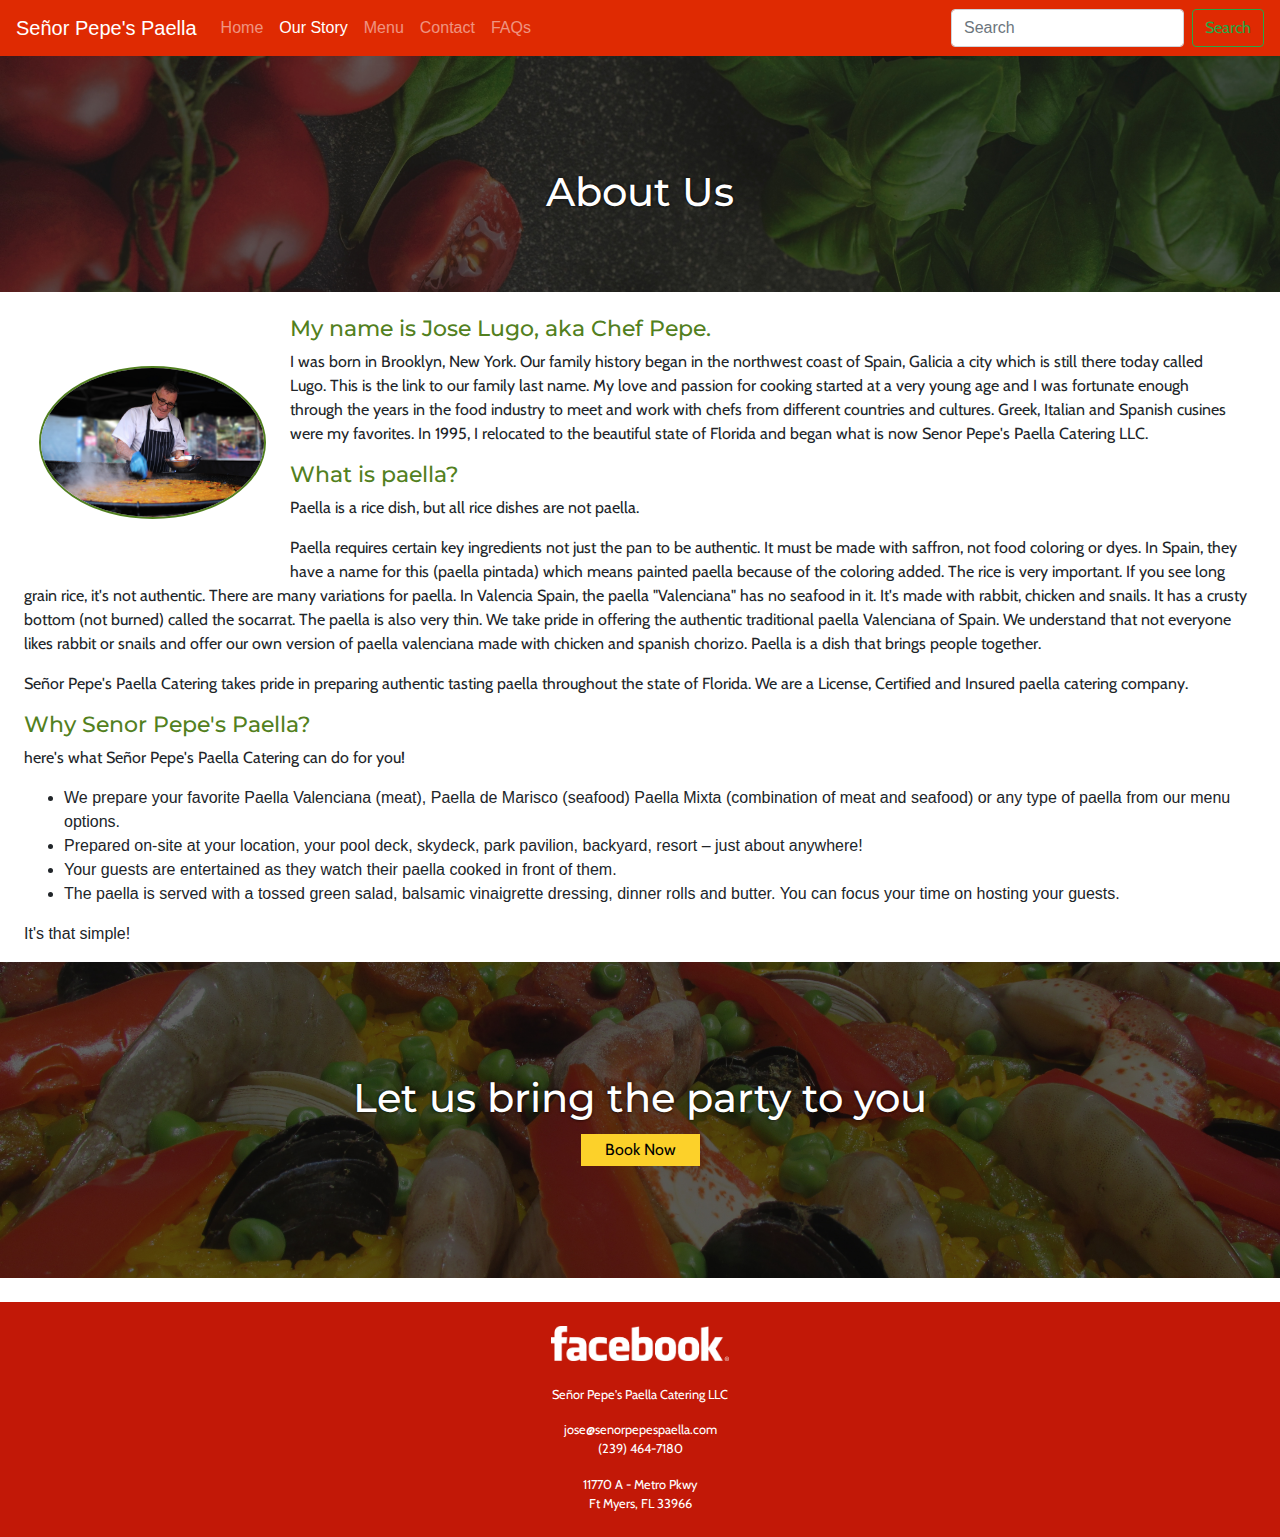
<file: about.html>
<!doctype html>
<html lang="en">
  <head>
    <meta charset="utf-8">
    <meta name="viewport" content="width=device-width, initial-scale=1, shrink-to-fit=no">

    <!-- BootStrap CSS-->
    <link rel="stylesheet" href="https://stackpath.bootstrapcdn.com/bootstrap/4.4.1/css/bootstrap.min.css" integrity="sha384-Vkoo8x4CGsO3+Hhxv8T/Q5PaXtkKtu6ug5TOeNV6gBiFeWPGFN9MuhOf23Q9Ifjh" crossorigin="anonymous">

    <link rel="stylesheet" href="css/main.css">
    <title>Señor Pepe's Paella Catering</title>
    <meta name="description" content="">
  </head>

  <body>
    <header>
      <!--navbar bootstrap-->
      <nav class="navbar navbar-expand-lg navbar-dark" style="background-color: #df2a02;">
        <a class="navbar-brand" href="index.html">Señor Pepe's Paella</a>
        <button class="navbar-toggler" type="button" data-toggle="collapse" data-target="#navbarSupportedContent"
          aria-controls="navbarSupportedContent" aria-expanded="false" aria-label="Toggle navigation">
          <span class="navbar-toggler-icon"></span>
        </button>
        <div class="collapse navbar-collapse" id="navbarSupportedContent">
          <ul class="navbar-nav mr-auto">
            <li class="nav-item">
              <a class="nav-link" href="index.html">Home <span class="sr-only">(current)</span></a>
            </li>
            <li class="nav-item active">
              <a class="nav-link" href="about.html">Our Story</a>
            </li>
            <li class="nav-item">
              <a class="nav-link" href="menu.html">Menu</a>
            </li>
            <li class="nav-item">
              <a class="nav-link" href="bookNow.html">Contact</a>
            </li>
            <li class="nav-item">
              <a class="nav-link" href="faq.html">FAQs</a>
            </li>
          </ul>
          <form class="form-inline my-2 my-lg-0">
            <input class="form-control mr-sm-2" type="search" placeholder="Search" aria-label="Search">
            <button class="btn btn-outline-success my-2 my-sm-0" type="submit">Search</button>
          </form>
        </div>
      </nav>
    </header>

          <!--Bootstrap jumbotron for page-wide image and button-->
          <div class="jumbotron container-fluid mb-4" style="background-image: url(images/about-us-header.jpg); background-size: cover; background-position: center; border-radius: 0; background-repeat: no-repeat;">
            <h1 class="text-center align-middle pt-5 pb-1">About Us</h1>
          </div>

          <section class="container-fluid about-jose">
            <div class="column-side px-4">
              <img src="images/chef-photo.jpg" title="Chef Pepe" alt="Chef Pepe cooking paella">
          </div>
          <div class="px-4">
            <h2 >My name is Jose Lugo, aka Chef Pepe.</h2>
            <p>I was born in Brooklyn, New York.  Our family history began in the northwest coast of Spain, Galicia a city which is still there today called Lugo. This is the link to our family last name. My love and passion for cooking started at a very young age and I was fortunate enough through the years in the food industry to meet and work with chefs from different countries and cultures. Greek, Italian and Spanish cusines were my favorites. In 1995, I relocated to the beautiful state of Florida and began what is now Senor Pepe's Paella Catering LLC.</p>
          </div>
          </section>

          <section class="about-what px-4">
            <h2>What is paella?</h2>
            <p>Paella is a rice dish, but all rice dishes are not paella.</p>
            <p>Paella requires certain key ingredients not just the pan to be authentic. It must be made with saffron, not food coloring or dyes. In Spain, they have a name for this (paella pintada) which means painted paella because of the coloring added. The rice is very important. If you see long grain rice, it's not authentic.  There are many variations for paella. In Valencia Spain, the paella "Valenciana" has no seafood in it. It's made with rabbit, chicken and snails. It has a crusty bottom (not burned) called the socarrat. The paella is also very thin. We take pride in offering the authentic traditional paella Valenciana of Spain. We understand that not everyone likes rabbit or snails and offer our own version of paella valenciana made with chicken and spanish chorizo.  Paella is a dish that brings people together.</p>
             <p>Señor Pepe's Paella Catering takes pride in preparing authentic tasting paella throughout the state of Florida. We are a License, Certified and Insured paella catering company.</p> 
          </section>

          <section class="about-why px-4">
            <h2>Why Senor Pepe's Paella?</h2>
            <p>here's what Señor Pepe's Paella Catering can do for you!
            <ul>
              <li>We prepare your favorite Paella Valenciana (meat), Paella de Marisco (seafood) Paella Mixta (combination of meat and seafood) or any type of paella from our menu options.</li>
              <li>Prepared on-site at your location, your pool deck, skydeck, park pavilion, backyard, resort – just about anywhere!</li>
              <li>Your guests are entertained as they watch their paella cooked in front of them.</li>
              <li>The paella is served with a tossed green salad, balsamic vinaigrette dressing,  dinner rolls and butter.  You can focus your time on hosting your guests.</li>
            </ul>
            It's that simple!</p>
          </section>

          <div class="jumbotron container-fluid mb-4" style="background-image: url(images/about-us-bottom-image.jpg); background-size: cover; background-position: center; border-radius: 0; background-repeat: no-repeat;">
            <h1 class="text-center align-middle pt-5 pb-1">Let us bring the party to you</h1>
            <button class="d-block mx-auto mb-5 px-4 py-1"><a href="bookNow.html">Book Now</a></button>
          </div>
    

          <footer class="container-fluid mb-0 mx-auto">
            <a href="https://www.facebook.com/SenorPepesPaella/" alt="Señor Pepe's Paella Catering on Facebook"><img src="images/facebook-logo.png" class="facebook-logo d-block col-6 col-sm-4 col-md-3 col-lg-2 pt-4 mx-auto" alt="Señor Pepe's Paella Catering on Facebook" title="Señor Pepe's Paella Catering on Facebook" /></a>
            <p class="text-center pt-4">Señor Pepe's Paella Catering LLC</h3>
            <p class="text-center mb-0"><a href="mailto:jose@senorpepespaella.com" alt="Email">jose@senorpepespaella.com</a></p>
            <p class="text-center"><a href="tel:-239-464-7180" alt="Phone Number">(239) 464-7180</a></p>
            <p class="text-center mb-0">11770 A - Metro Pkwy</p>
            <p class="text-center pb-4 mb-0">Ft Myers, FL 33966</p>
          </footer>
    

      <!-- BootStrap Code-->
    <script src="https://code.jquery.com/jquery-3.4.1.slim.min.js" integrity="sha384-J6qa4849blE2+poT4WnyKhv5vZF5SrPo0iEjwBvKU7imGFAV0wwj1yYfoRSJoZ+n" crossorigin="anonymous"></script>
    <script src="https://cdn.jsdelivr.net/npm/popper.js@1.16.0/dist/umd/popper.min.js" integrity="sha384-Q6E9RHvbIyZFJoft+2mJbHaEWldlvI9IOYy5n3zV9zzTtmI3UksdQRVvoxMfooAo" crossorigin="anonymous"></script>
    <script src="https://stackpath.bootstrapcdn.com/bootstrap/4.4.1/js/bootstrap.min.js" integrity="sha384-wfSDF2E50Y2D1uUdj0O3uMBJnjuUD4Ih7YwaYd1iqfktj0Uod8GCExl3Og8ifwB6" crossorigin="anonymous"></script>
  </body>
</html>
</file>
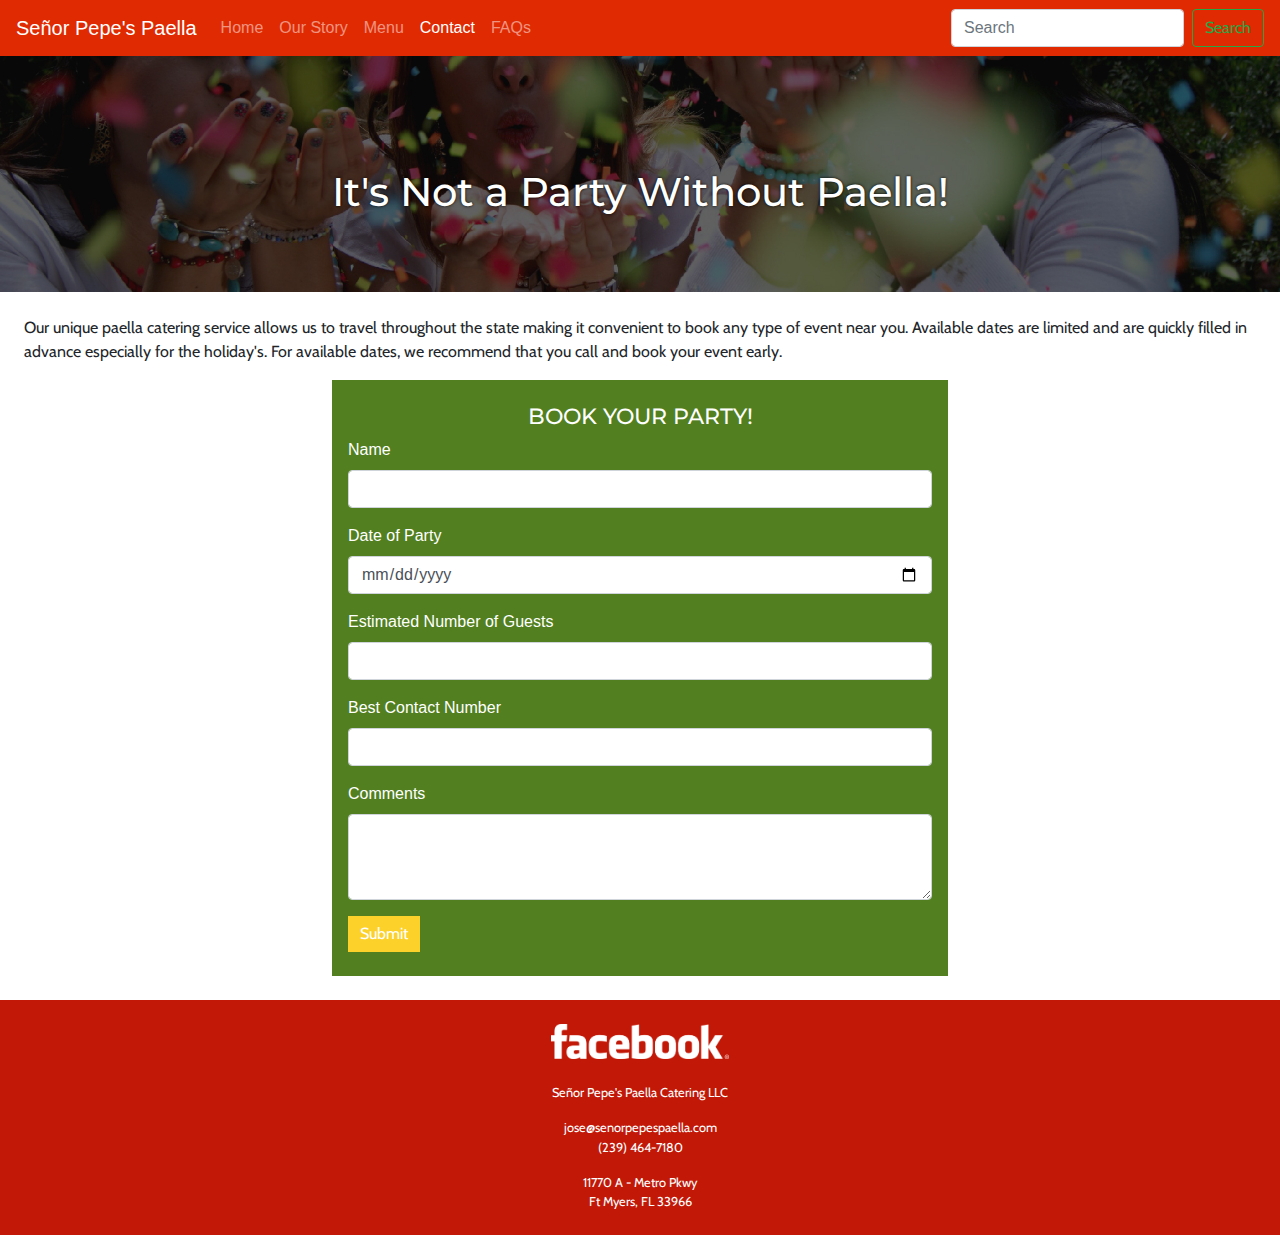
<file: bookNow.html>
<!doctype html>
<html lang="en">
  <head>
    <meta charset="utf-8">
    <meta name="viewport" content="width=device-width, initial-scale=1, shrink-to-fit=no">

    <!-- BootStrap CSS-->
    <link rel="stylesheet" href="https://stackpath.bootstrapcdn.com/bootstrap/4.4.1/css/bootstrap.min.css" integrity="sha384-Vkoo8x4CGsO3+Hhxv8T/Q5PaXtkKtu6ug5TOeNV6gBiFeWPGFN9MuhOf23Q9Ifjh" crossorigin="anonymous">

    <link rel="stylesheet" href="css/main.css">
    <title>Señor Pepe's Paella Catering</title>
    <meta name="description" content="">
  </head>

  <body>
      <header>
        <!--navbar bootstrap-->
        <nav class="navbar navbar-expand-lg navbar-dark" style="background-color: #df2a02;">
          <a class="navbar-brand" href="index.html">Señor Pepe's Paella</a>
          <button class="navbar-toggler" type="button" data-toggle="collapse" data-target="#navbarSupportedContent"
            aria-controls="navbarSupportedContent" aria-expanded="false" aria-label="Toggle navigation">
            <span class="navbar-toggler-icon"></span>
          </button>
          <div class="collapse navbar-collapse" id="navbarSupportedContent">
            <ul class="navbar-nav mr-auto">
              <li class="nav-item">
                <a class="nav-link" href="index.html">Home <span class="sr-only">(current)</span></a>
              </li>
              <li class="nav-item">
                <a class="nav-link" href="about.html">Our Story</a>
              </li>
              <li class="nav-item">
                <a class="nav-link" href="menu.html">Menu</a>
              </li>
              <li class="nav-item active">
                <a class="nav-link" href="bookNow.html">Contact</a>
              </li>
              <li class="nav-item">
                <a class="nav-link" href="faq.html">FAQs</a>
              </li>
            </ul>
            <form class="form-inline my-2 my-lg-0">
              <input class="form-control mr-sm-2" type="search" placeholder="Search" aria-label="Search">
              <button class="btn btn-outline-success my-2 my-sm-0" type="submit">Search</button>
            </form>
          </div>
        </nav>
      </header>

      <body>
        <!--Bootstrap jumbotron for page-wide image and button-->
          <div class="jumbotron container-fluid mb-4"
            style="background-image: url(images/menu-party-image.jpg); background-size: cover; background-position: center; border-radius: 0; background-repeat: no-repeat;">
            <h1 class="text-center align-middle pt-5 pb-1">It's Not a Party Without Paella!</h1>
          </div>

        <section>
          <p class="px-4">Our unique paella catering service allows us to travel throughout the state making it convenient to book any type of
          event near you. Available dates are limited and are quickly filled in advance especially for the holiday's. For
          available dates, we recommend that you call and book your event early.</p>
        </section>
        <section class="row mx-4 mb-4">
          <form class="mx-auto col-12 col-md-6 px-3 py-4">
            <h2 class="text-center">BOOK YOUR PARTY!</h2>
            <div class="form-group mx-auto">
              <label for="inputName">Name</label>
              <input type="text" class="form-control" id="inputName" aria-describedby="nameHelp">
            </div>
            <div class="form-group mx-auto">
              <label for="inputDate">Date of Party</label>
              <input type="date" class="form-control" id="inputDate">
            </div>
            <div class="form-group mx-auto">
              <label for="inputNumber">Estimated Number of Guests</label>
              <input type="number" class="form-control" id="number">
            </div>
            <div class="form-group mx-auto">
              <label for="inputPhone">Best Contact Number</label>
              <input type="phone" class="form-control" id="inputPhone">
            </div>
            <div class="form-group mx-auto">
              <label for="commentArea">Comments</label>
              <textarea class="form-control" id="commentArea" rows="3"></textarea>
            </div>
            <button type="submit" class="btn btn-primary">Submit</button>
          </form>
        </section>

      </body>

      <footer class="container-fluid mb-0 mx-auto">
        <a href="https://www.facebook.com/SenorPepesPaella/" alt="Señor Pepe's Paella Catering on Facebook"><img src="images/facebook-logo.png" class="facebook-logo d-block col-6 col-sm-4 col-md-3 col-lg-2 pt-4 mx-auto" alt="Señor Pepe's Paella Catering on Facebook" title="Señor Pepe's Paella Catering on Facebook" /></a>
        <p class="text-center pt-4">Señor Pepe's Paella Catering LLC</h3>
        <p class="text-center mb-0"><a href="mailto:jose@senorpepespaella.com" alt="Email">jose@senorpepespaella.com</a></p>
        <p class="text-center"><a href="tel:-239-464-7180" alt="Phone Number">(239) 464-7180</a></p>
        <p class="text-center mb-0">11770 A - Metro Pkwy</p>
        <p class="text-center pb-4 mb-0">Ft Myers, FL 33966</p>
      </footer>
    

      <!-- BootStrap Code-->
    <script src="https://code.jquery.com/jquery-3.4.1.slim.min.js" integrity="sha384-J6qa4849blE2+poT4WnyKhv5vZF5SrPo0iEjwBvKU7imGFAV0wwj1yYfoRSJoZ+n" crossorigin="anonymous"></script>
    <script src="https://cdn.jsdelivr.net/npm/popper.js@1.16.0/dist/umd/popper.min.js" integrity="sha384-Q6E9RHvbIyZFJoft+2mJbHaEWldlvI9IOYy5n3zV9zzTtmI3UksdQRVvoxMfooAo" crossorigin="anonymous"></script>
    <script src="https://stackpath.bootstrapcdn.com/bootstrap/4.4.1/js/bootstrap.min.js" integrity="sha384-wfSDF2E50Y2D1uUdj0O3uMBJnjuUD4Ih7YwaYd1iqfktj0Uod8GCExl3Og8ifwB6" crossorigin="anonymous"></script>
  </body>
</html>
</file>
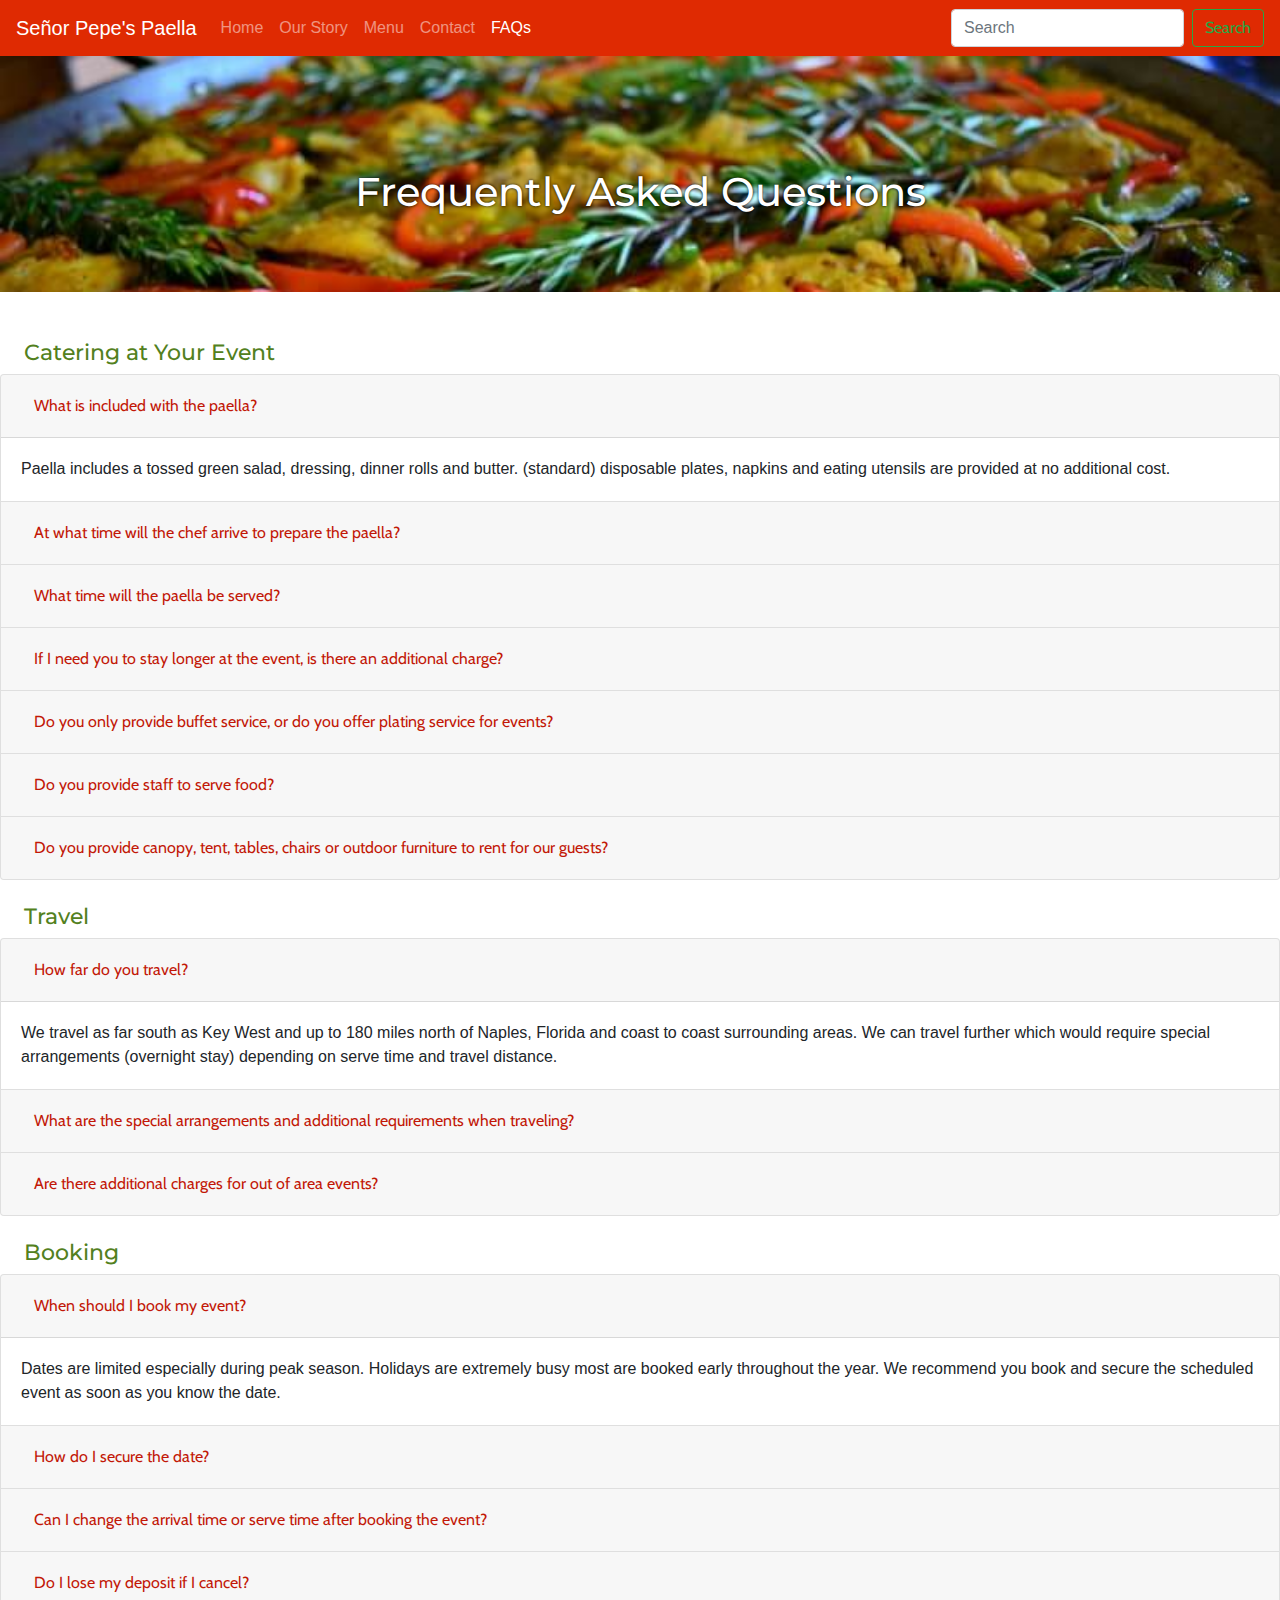
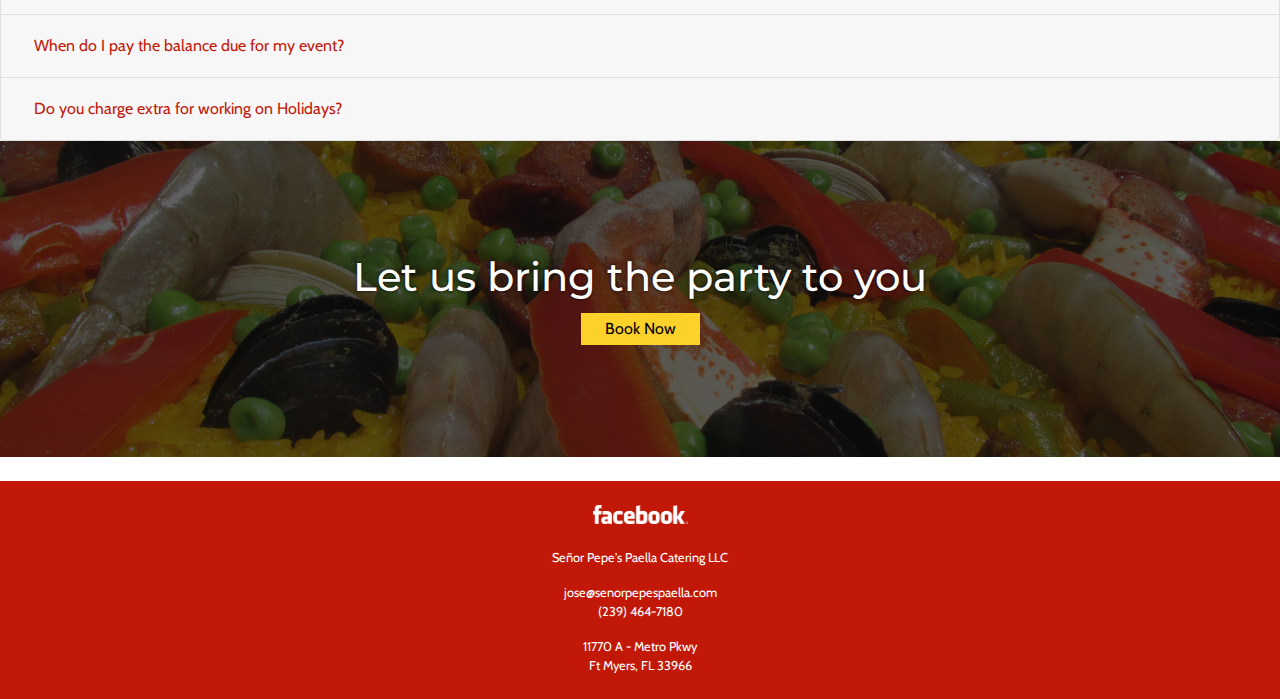
<file: faq.html>
<!doctype html>
<html lang="en">

<head>
    <meta charset="utf-8">
    <meta name="viewport" content="width=device-width, initial-scale=1, shrink-to-fit=no">

    <!-- BootStrap CSS-->
    <link rel="stylesheet" href="https://stackpath.bootstrapcdn.com/bootstrap/4.4.1/css/bootstrap.min.css"
        integrity="sha384-Vkoo8x4CGsO3+Hhxv8T/Q5PaXtkKtu6ug5TOeNV6gBiFeWPGFN9MuhOf23Q9Ifjh" crossorigin="anonymous">

    <link rel="stylesheet" href="css/main.css">
    <title>Señor Pepe's Paella Catering</title>
    <meta name="description" content="">
</head>

<body>
<header>
  <!--navbar bootstrap-->
  <nav class="navbar navbar-expand-lg navbar-dark" style="background-color: #df2a02;">
    <a class="navbar-brand" href="index.html">Señor Pepe's Paella</a>
    <button class="navbar-toggler" type="button" data-toggle="collapse" data-target="#navbarSupportedContent"
      aria-controls="navbarSupportedContent" aria-expanded="false" aria-label="Toggle navigation">
      <span class="navbar-toggler-icon"></span>
    </button>
    <div class="collapse navbar-collapse" id="navbarSupportedContent">
      <ul class="navbar-nav mr-auto">
        <li class="nav-item">
          <a class="nav-link" href="index.html">Home <span class="sr-only">(current)</span></a>
        </li>
        <li class="nav-item">
          <a class="nav-link" href="about.html">Our Story</a>
        </li>
        <li class="nav-item">
          <a class="nav-link" href="menu.html">Menu</a>
        </li>
        <li class="nav-item">
          <a class="nav-link" href="bookNow.html">Contact</a>
        </li>
        <li class="nav-item active">
          <a class="nav-link" href="faq.html">FAQs </a>
        </li>
      </ul>
      <form class="form-inline my-2 my-lg-0">
        <input class="form-control mr-sm-2" type="search" placeholder="Search" aria-label="Search">
        <button class="btn btn-outline-success my-2 my-sm-0" type="submit">Search</button>
      </form>
    </div>
  </nav>
</header>

            <!--Bootstrap jumbotron for page-wide image and button-->
            <div class="jumbotron container-fluid mb-4" style="background-image: url(images/faq_header.jpg); background-size: cover; background-position: center; border-radius: 0; background-repeat: no-repeat;">
              <h1 class="text-center align-middle pt-5 pb-1">Frequently Asked Questions</h1>
            </div>
  

          <section class="faq text-center text-sm-center text-md-left">
            <h2 class="pl-md-4 pt-2 pt-md-4">Catering at Your Event</h2>

            <div class="accordion" id="accordionExample">
              <div class="card">
                <div class="card-header" id="headingOne">
                  <h2 class="mb-0">
                    <button class="btn btn-link" type="button" data-toggle="collapse" data-target="#collapseOne" aria-expanded="true" aria-controls="collapseOne">
                      What is included with the paella?
                    </button>
                  </h2>
                </div>
            
                <div id="collapseOne" class="collapse show" aria-labelledby="headingOne" data-parent="#accordionExample">
                  <div class="card-body">
                    Paella includes a tossed green salad, dressing, dinner rolls and butter. (standard) disposable plates, napkins and eating utensils are provided at no additional cost.
                  </div>
                </div>
              </div>
  
              <div class="card">
                <div class="card-header" id="headingTwo">
                  <h2 class="mb-0">
                    <button class="btn btn-link collapsed" type="button" data-toggle="collapse" data-target="#collapseTwo" aria-expanded="false" aria-controls="collapseTwo">
                      At what time will the chef arrive to prepare the paella?
                    </button>
                  </h2>
                </div>
                <div id="collapseTwo" class="collapse" aria-labelledby="headingTwo" data-parent="#accordionExample">
                  <div class="card-body">
                    Time of arrival is determined by size of event, location travel time and the time you would like paella ready for serving. Between 2 to 3 hours before serve time.
                  </div>
                </div>
              </div>
  
  
              <div class="card">
                <div class="card-header" id="headingThree">
                  <h2 class="mb-0">
                    <button class="btn btn-link collapsed" type="button" data-toggle="collapse" data-target="#collapseThree" aria-expanded="false" aria-controls="collapseThree">
                      What time will the paella be served?
                    </button>
                  </h2>
                </div>
                <div id="collapseThree" class="collapse" aria-labelledby="headingThree" data-parent="#accordionExample">
                  <div class="card-body">
                    Senor Pepe’s Paella catering is committed to serve all guests at the scheduled agreed upon time as per contract. Should unforeseen circumstances arise, Senor Pepe’s Paella Catering staff will transfer food into disposable trays and leave food at venue.
                  </div>
                </div>
              </div>
  
              <div class="card">
                <div class="card-header" id="headingFour">
                  <h2 class="mb-0">
                    <button class="btn btn-link collapsed" type="button" data-toggle="collapse" data-target="#collapseFour" aria-expanded="false" aria-controls="collapseFour">
                      If I need you to stay longer at the event, is there an additional charge?
                    </button>
                  </h2>
                </div>
                <div id="collapseFour" class="collapse" aria-labelledby="headingFour" data-parent="#accordionExample">
                  <div class="card-body">
                    We schedule the time based on your event. If you require additional time, we will gladly accommodate an extra half hour at no cost provided no other event is scheduled on that day. Should you require additional time, it will be at a cost of $100.00 an hour.
                  </div>
                </div>
              </div>
  
              <div class="card">
                <div class="card-header" id="headingFive">
                  <h2 class="mb-0">
                    <button class="btn btn-link collapsed" type="button" data-toggle="collapse" data-target="#collapseFive" aria-expanded="false" aria-controls="collapseFive">
                      Do you only provide buffet service, or do you offer plating service for events?
                    </button>
                  </h2>
                </div>
                <div id="collapseFive" class="collapse" aria-labelledby="headingFive" data-parent="#accordionExample">
                  <div class="card-body">
                    We provide with your order buffet style service. If your event requires plating service, pricing will be at full price per plate. Example: Paella Valenciana serving 30, 40, 50 or more would be charged at $22.00 per plate, Paella de Marisco serving 30, 40, 50 or more would be charged at $25.00 per plate. (plating requires additional time and staff)
                  </div>
                </div>
              </div>
  
              <div class="card">
                <div class="card-header" id="headingSix">
                  <h2 class="mb-0">
                    <button class="btn btn-link collapsed" type="button" data-toggle="collapse" data-target="#collapseSix" aria-expanded="false" aria-controls="collapseSix">
                      Do you provide staff to serve food?
                    </button>
                  </h2>
                </div>
                <div id="collapseSix" class="collapse" aria-labelledby="headingSix" data-parent="#accordionExample">
                  <div class="card-body">
                    Staff is provided based on size of event to serve food buffet style. Staff will assist chef with initial set up, assist chef serving paella at work area and breakdown of paella equipment when time of service is over.
                  </div>
                </div>
              </div>
  
              <div class="card">
                <div class="card-header" id="headingSeven">
                  <h2 class="mb-0">
                    <button class="btn btn-link collapsed" type="button" data-toggle="collapse" data-target="#collapseSeven" aria-expanded="false" aria-controls="collapseSeven">
                      Do you provide canopy, tent, tables, chairs or outdoor furniture to rent for our guests?
                    </button>
                  </h2>
                </div>
                <div id="collapseSeven" class="collapse" aria-labelledby="headingSeven" data-parent="#accordionExample">
                  <div class="card-body">
                    Because we travel throughout the state, we do not provide canopy, tent, table, chair or outdoor furniture rental service. This service can be provided by many local vendors in your area.
                  </div>
                </div>
              </div>
            </div>

          <section class="faq text-center text-sm-center text-md-left">
            <h2 class="pl-md-4 pt-4">Travel</h2>

            <div class="accordion" id="accordionExample">
              <div class="card">
                <div class="card-header" id="headingOne">
                  <h2 class="mb-0">
                    <button class="btn btn-link" type="button" data-toggle="collapse" data-target="#collapseEight" aria-expanded="true" aria-controls="collapseEight">
                      How far do you travel?
                    </button>
                  </h2>
                </div>
            
                <div id="collapseEight" class="collapse show" aria-labelledby="headingEight" data-parent="#accordionExample">
                  <div class="card-body">
                    We travel as far south as Key West and up to 180 miles north of Naples, Florida and coast to coast surrounding areas. We can travel further which would require special arrangements (overnight stay) depending on serve time and travel distance.
                  </div>
                </div>
              </div>
  
              <div class="card">
                <div class="card-header" id="headingNine">
                  <h2 class="mb-0">
                    <button class="btn btn-link collapsed" type="button" data-toggle="collapse" data-target="#collapseNine" aria-expanded="false" aria-controls="collapseNine">
                      What are the special arrangements and additional requirements when traveling?
                    </button>
                  </h2>
                </div>
                <div id="collapseNine" class="collapse" aria-labelledby="headingNine" data-parent="#accordionExample">
                  <div class="card-body">
                    Depending on location, distance and late serving (after 7:00 PM) we may need to make special arrangements and book a room at an (additional charge) for an overnight stay at a hotel.
                  </div>
                </div>
              </div>
  
  
              <div class="card">
                <div class="card-header" id="headingTen">
                  <h2 class="mb-0">
                    <button class="btn btn-link collapsed" type="button" data-toggle="collapse" data-target="#collapseTen" aria-expanded="false" aria-controls="collapseTen">
                      Are there additional charges for out of area events?
                    </button>
                  </h2>
                </div>
                <div id="collapseTen" class="collapse" aria-labelledby="headingTen" data-parent="#accordionExample">
                  <div class="card-body">
                    Yes, catered events over 50 miles from our local area are charged an (out of area service fee) This fee is determined based on location, distance and travel time.
                  </div>
                </div>
              </div>
            </div>  
          </section>

          <section class="faq text-center text-sm-center text-md-left">
            <h2 class="pl-md-4 pt-2 pt-4">Booking</h2>
            <div class="accordion" id="accordionExample">
              <div class="card">
                <div class="card-header" id="headingEleven">
                  <h2 class="mb-0">
                    <button class="btn btn-link" type="button" data-toggle="collapse" data-target="#collapseEleven" aria-expanded="true" aria-controls="collapseEleven">
                      When should I book my event?
                    </button>
                  </h2>
                </div>
            
                <div id="collapseEleven" class="collapse show" aria-labelledby="headingEleven" data-parent="#accordionExample">
                  <div class="card-body">
                    Dates are limited especially during peak season. Holidays are extremely busy most are booked early throughout the year. We recommend you book and secure the scheduled event as soon as you know the date.
                  </div>
                </div>
              </div>
  
              <div class="card">
                <div class="card-header" id="headingTwelve">
                  <h2 class="mb-0">
                    <button class="btn btn-link collapsed" type="button" data-toggle="collapse" data-target="#collapseTwelve" aria-expanded="false" aria-controls="collapseTwelve">
                      How do I secure the date?
                    </button>
                  </h2>
                </div>
                <div id="collapseTwelve" class="collapse" aria-labelledby="headingTwelve" data-parent="#accordionExample">
                  <div class="card-body">
                    Securing the date is simple. Once you have your date, we can generate an invoice with the basic information. A (non-refundable) deposit will secure your date. We gladly accept Visa, Master Card, American Express & Discover cards. We also accept business and personal checks.
                  </div>
                </div>
              </div>
  
  
              <div class="card">
                <div class="card-header" id="heading13">
                  <h2 class="mb-0">
                    <button class="btn btn-link collapsed" type="button" data-toggle="collapse" data-target="#collapse13" aria-expanded="false" aria-controls="collapse13">
                      Can I change the arrival time or serve time after booking the event?
                    </button>
                  </h2>
                </div>
                <div id="collapse13" class="collapse" aria-labelledby="heading13" data-parent="#accordionExample">
                  <div class="card-body">
                    Arrival time and Serve time is final. Unless arrangements have been made in advance and the requested new time is available.
                  </div>
                </div>
              </div>

              <div class="card">
                <div class="card-header" id="heading14">
                  <h2 class="mb-0">
                    <button class="btn btn-link collapsed" type="button" data-toggle="collapse" data-target="#collapse14" aria-expanded="false" aria-controls="collapse14">
                      Do I lose my deposit if I cancel?
                    </button>
                  </h2>
                </div>
                <div id="collapse14" class="collapse" aria-labelledby="heading14" data-parent="#accordionExample">
                  <div class="card-body">
                    Yes. Deposit and all monies received are non- refundable. Your reservation secured the date that was available for potential customers.
                  </div>
                </div>
              </div>

              <div class="card">
                <div class="card-header" id="heading15">
                  <h2 class="mb-0">
                    <button class="btn btn-link collapsed" type="button" data-toggle="collapse" data-target="#collapse15" aria-expanded="false" aria-controls="collapse15">
                      When do I pay the balance due for my event?
                    </button>
                  </h2>
                </div>
                <div id="collapse15" class="collapse" aria-labelledby="heading15" data-parent="#accordionExample">
                  <div class="card-body">
                    If you paid your (deposit) with a credit card, invoices with a balance of $500.00 or less can be paid on or before date of the event. Invoices greater than $500.00 full balance due must be paid 30 days prior to date of the event unless special arrangements were made in writing.
                  </div>
                </div>
              </div>

              <div class="card">
                <div class="card-header" id="heading16">
                  <h2 class="mb-0">
                    <button class="btn btn-link collapsed" type="button" data-toggle="collapse" data-target="#collapse16" aria-expanded="false" aria-controls="collapse16">
                      Do you charge extra for working on Holidays?
                    </button>
                  </h2>
                </div>
                <div id="collapse16" class="collapse" aria-labelledby="heading16" data-parent="#accordionExample">
                  <div class="card-body">
                    Yes. There is an additional fee of $100.00 on December 24th Christmas Eve, December 25th Christmas Day, December 31st New Years Eve, and January 1st New Years Day. We are closed on Thanksgiving Day.
                  </div>
                </div>
              </div>
            </div>
          </section>


          <div class="jumbotron container-fluid mb-4" style="background-image: url(images/about-us-bottom-image.jpg); background-size: cover; background-position: center; border-radius: 0; background-repeat: no-repeat;">
            <h1 class="text-center align-middle pt-5 pb-1">Let us bring the party to you</h1>
            <button class="d-block mx-auto mb-5 px-4 py-1"><a href="bookNow.html">Book Now</a></button>
          </div>
    

          <footer class="container-fluid mb-0 mx-auto">
            <a href="https://www.facebook.com/SenorPepesPaella/" alt="Señor Pepe's Paella Catering on Facebook"><img src="images/facebook-logo.png" class="facebook-logo d-block col-6 col-sm-4 col-md-3 col-lg-2 pt-4 mx-auto" alt="Señor Pepe's Paella Catering on Facebook" title="Señor Pepe's Paella Catering on Facebook" /></a>
            <p class="text-center pt-4">Señor Pepe's Paella Catering LLC</h3>
            <p class="text-center mb-0"><a href="mailto:jose@senorpepespaella.com" alt="Email">jose@senorpepespaella.com</a></p>
            <p class="text-center"><a href="tel:-239-464-7180" alt="Phone Number">(239) 464-7180</a></p>
            <p class="text-center mb-0">11770 A - Metro Pkwy</p>
            <p class="text-center pb-4 mb-0">Ft Myers, FL 33966</p>
          </footer>


    <!-- BootStrap Code-->
    <script src="main.js"></script>
    <script src="https://code.jquery.com/jquery-3.4.1.slim.min.js"
        integrity="sha384-J6qa4849blE2+poT4WnyKhv5vZF5SrPo0iEjwBvKU7imGFAV0wwj1yYfoRSJoZ+n"
        crossorigin="anonymous"></script>
    <script src="https://cdn.jsdelivr.net/npm/popper.js@1.16.0/dist/umd/popper.min.js"
        integrity="sha384-Q6E9RHvbIyZFJoft+2mJbHaEWldlvI9IOYy5n3zV9zzTtmI3UksdQRVvoxMfooAo"
        crossorigin="anonymous"></script>
    <script src="https://stackpath.bootstrapcdn.com/bootstrap/4.4.1/js/bootstrap.min.js"
        integrity="sha384-wfSDF2E50Y2D1uUdj0O3uMBJnjuUD4Ih7YwaYd1iqfktj0Uod8GCExl3Og8ifwB6"
        crossorigin="anonymous"></script>
    </body>

    </html>
</file>
<file: css/main.css>
@import url('https://fonts.googleapis.com/css?family=Montserrat:300,500,700&display=swap');
@import url('https://fonts.googleapis.com/css?family=Cabin&display=swap');
@import url('https://fonts.googleapis.com/css?family=Lobster&display=swap');
@import url('https://fonts.googleapis.com/css?family=Libre+Baskerville&display=swap');
.btn-primary {
  background-color: #fcd12a;
  font-family: 'Cabin', sans-serif;
  border: none;
  border-radius: 0em;
}
.btn-primary a {
  color: #000000;
}
.btn-primary a:hover {
  color: #df2a02;
}
.btn-secondary {
  background-color: #df2a02;
  font-family: 'Cabin', sans-serif;
  border: none;
}
.btn-secondary a {
  color: #ffffff;
}
.btn-secondary a:hover {
  color: #fcd12a;
}
h1 {
  color: #ffffff;
  font-family: 'Montserrat', sans-serif;
  font-size: 2em;
  text-shadow: 0 0 3px #000000;
}
h2 {
  font-family: 'Montserrat', sans-serif;
  color: #528020;
  font-size: 1.35em;
}
h3 {
  font-family: 'Lobster', cursive;
  font-size: 1.5em;
}
h4 {
  font-family: 'Montserrat', sans-serif;
  color: #528020;
  font-size: 1.75em;
}
p {
  font-family: 'Cabin', sans-serif;
}
button {
  background-color: #fcd12a;
  font-family: 'Cabin', sans-serif;
  border: none;
  border-radius: 0em;
}
button a {
  color: #000000;
}
button a:hover {
  color: #df2a02;
}
section {
  /**images on menu page**/
}
section .row {
  display: table;
}
section .column-side {
  float: left;
  width: 22%;
  padding: 4%;
}
section .column-side img {
  max-width: 100%;
  height: auto;
  border-radius: 50%;
  border-style: solid;
  border-width: .15em;
  border-color: #528020;
}
section .column-middle {
  margin: 5%;
  padding-left: 10%;
  width: 75%;
}
section .column-middle img {
  max-width: 100%;
  height: auto;
  padding-left: 10%;
}
/**end of images on menu**/
section form {
  background-color: #528020;
  color: #ffffff;
}
section form h2 {
  font-family: 'Montserrat', sans-serif;
  color: #ffffff;
  font-size: 1.35em;
}
section article button {
  background-color: #df2a02;
  font-family: 'Cabin', sans-serif;
  border: none;
}
section article button a {
  color: #ffffff;
}
section article button a:hover {
  color: #fcd12a;
}
section .carousel-inner {
  background-color: #fcd12a;
  color: #000000;
}
section .carousel-inner p {
  color: #c21807;
  font-weight: bold;
}
.btn-link {
  color: #c21807;
}
.btn-link:hover {
  font-weight: bold;
  color: #c21807;
}
.btn-link:active {
  color: #c21807;
}
.carousel-section {
  background-color: #fcd12a;
}
footer {
  background-color: #c21807;
  color: #ffffff;
}
footer p {
  font-family: 'Cabin', sans-serif;
  font-size: .8em;
}
footer p a {
  color: #ffffff;
}
footer .facebook-logo {
  width: 50%;
}
/**media query for wider screens**/
@media (min-width: 540px) {
  article h2 {
    font-size: 1.65em;
  }
  article h1 {
    font-size: 2.7em;
  }
  article h3 {
    font-size: 2em;
  }
  section .column-middle img {
    max-width: 65%;
    height: auto;
    align-items: center;
    padding-left: 0%;
  }
  section footer a .facebook-logo {
    width: 10%;
  }
}
@media (min-width: 780px) {
  h1 {
    font-size: 2.5em;
  }
}
</file>
